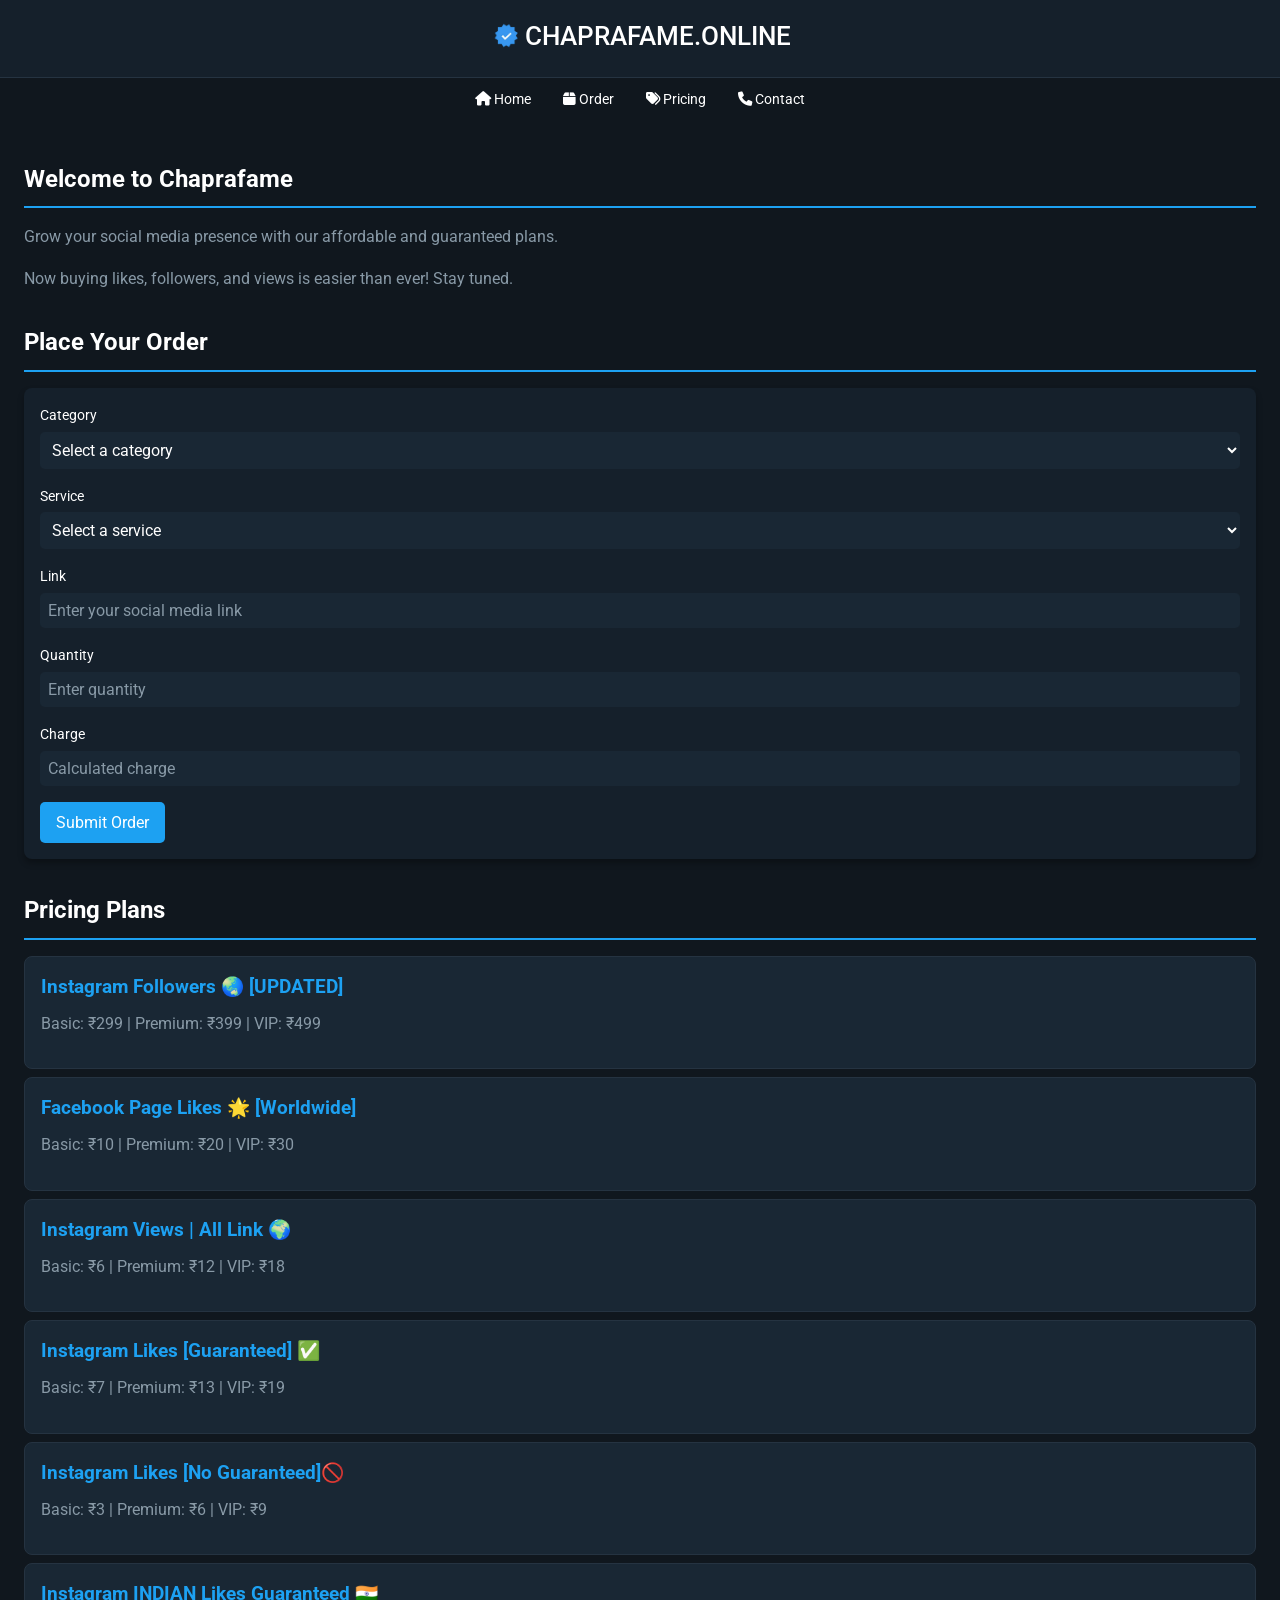
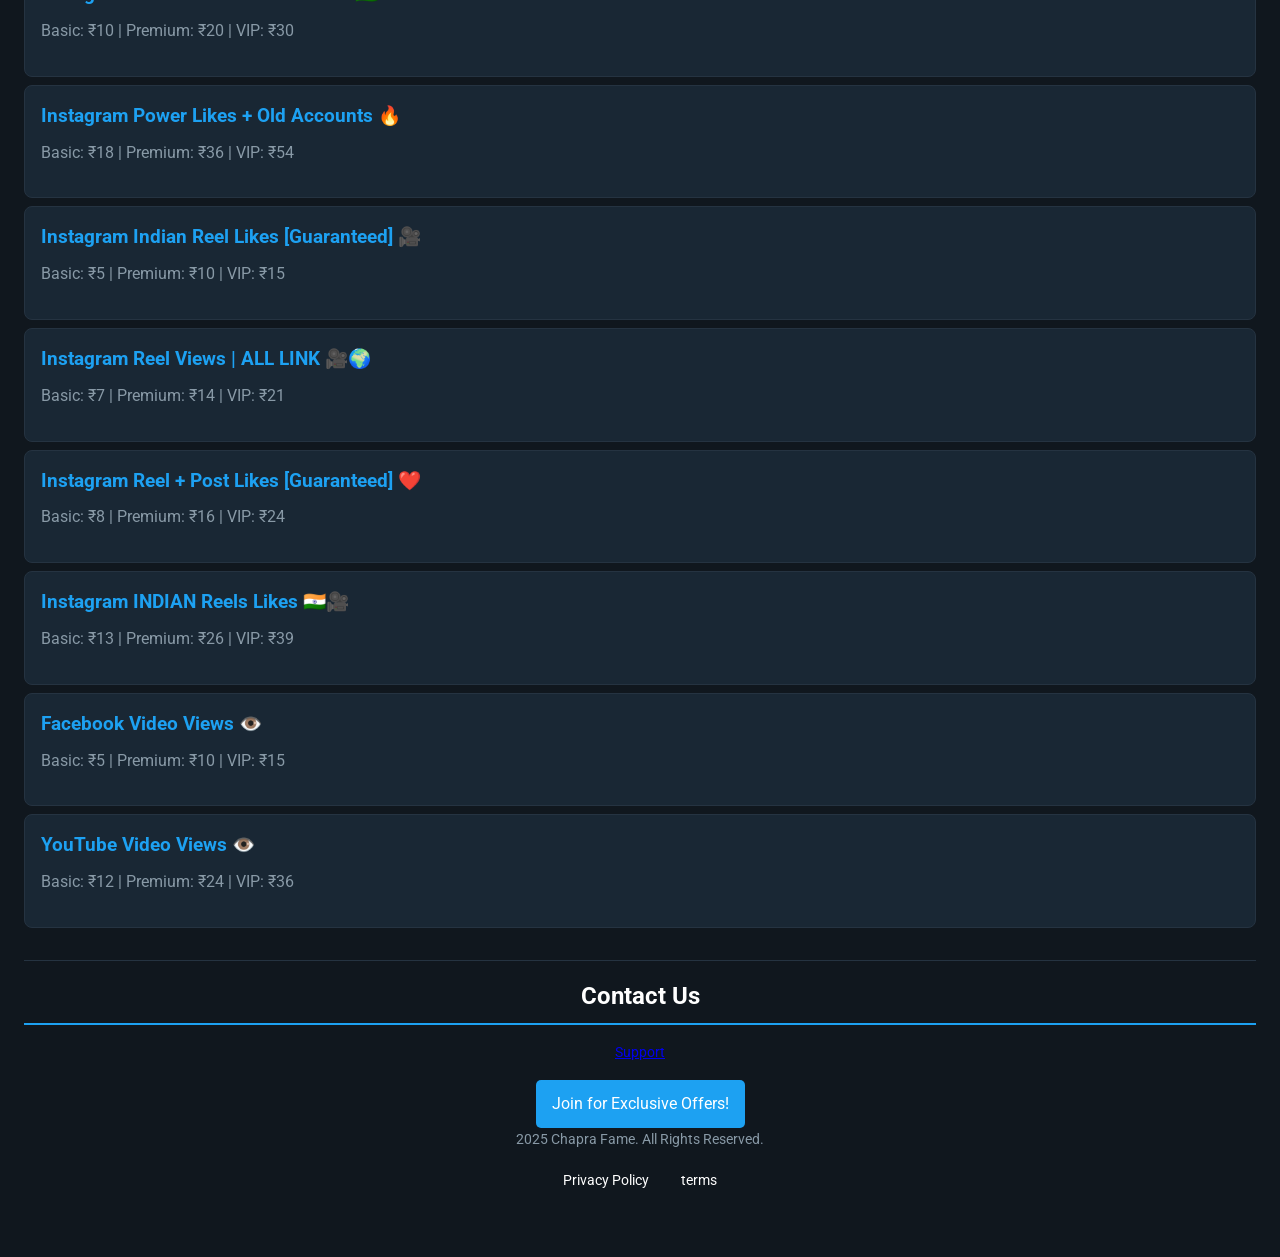
<file: index.html>
<!DOCTYPE html>
<html lang="en">
<head>
  <meta charset="UTF-8">
  <meta name="viewport" content="width=device-width, initial-scale=1.0">
  <meta name="description" content="Chaprafame - The ultimate social media marketing platform to grow your presence on Instagram, Facebook, and YouTube with affordable pricing and guaranteed results.">
  <meta name="keywords" content="Chaprafame, social media marketing, Instagram Followers, Facebook Likes, YouTube Views, affordable SMM, social media growth, Chaprafame.online">
  <meta name="author" content="Chaprafame Team">
  <meta property="og:title" content="Chaprafame - Social Media Marketing Platform">
  <meta property="og:description" content="Boost your social media presence with Chaprafame's reliable and affordable services. Choose from a variety of plans for Instagram, Facebook, and YouTube!">
  <meta property="og:url" content="https://chaprafame.online">
  <meta property="og:image" content="https://chaprafame.online/assets/preview.png">
  <meta property="og:type" content="website">
  <meta property="og:locale" content="en_US">
  <meta property="og:site_name" content="Chaprafame">
  <meta name="twitter:card" content="summary_large_image">
  <meta name="twitter:title" content="Chaprafame - Social Media Marketing Platform">
  <meta name="twitter:description" content="Explore Chaprafame's guaranteed plans to grow your Instagram, Facebook, and YouTube presence at affordable rates.">
  <meta name="twitter:image" content="https://chaprafame.online/assets/preview.png">
  <title>Chaprafame - Social Media Marketing Platform</title>
  <link href="https://fonts.googleapis.com/css2?family=Roboto:wght@400;500&display=swap" rel="stylesheet">
  <link rel="stylesheet" href="styles.css">
  <script>
    const categoryServices = {
      "Instagram Followers 🌏 [UPDATED]": { "Basic Plan": 299, "Premium Plan": 399, "VIP Plan": 499 },
      "Facebook Page Likes 🌟 [Worldwide]": { "Basic Plan": 10, "Premium Plan": 20, "VIP Plan": 30 },
      "Instagram Views | All Link 🌍": { "Basic Plan": 6, "Premium Plan": 12, "VIP Plan": 18 },
      "Instagram Likes [Guaranteed] ✅": { "Basic Plan": 7, "Premium Plan": 13, "VIP Plan": 19 },
      "Instagram Likes [No Guaranteed] 🚫": { "Basic Plan": 3, "Premium Plan": 6, "VIP Plan": 9 },
      "Instagram INDIAN Likes Guaranteed 🇮🇳": { "Basic Plan": 10, "Premium Plan": 20, "VIP Plan": 30 },
      "Instagram Power Likes + Old Accounts 🔥": { "Basic Plan": 18, "Premium Plan": 36, "VIP Plan": 54 },
      "Instagram Indian Reel Likes [Guaranteed] 🎥": { "Basic Plan": 5, "Premium Plan": 10, "VIP Plan": 15 },
      "Instagram Reel Views | ALL LINK 🎥🌍": { "Basic Plan": 7, "Premium Plan": 14, "VIP Plan": 21 },
      "Instagram Reel + Post Likes [Guaranteed] ❤️": { "Basic Plan": 8, "Premium Plan": 16, "VIP Plan": 24 },
      "Instagram INDIAN Reels Likes 🇮🇳🎥": { "Basic Plan": 13, "Premium Plan": 26, "VIP Plan": 39 },
      "Facebook Video Views 👁️": { "Basic Plan": 5, "Premium Plan": 10, "VIP Plan": 15 },
      "YouTube Video Views 👁️": { "Basic Plan": 12, "Premium Plan": 24, "VIP Plan": 36 }
    };

    function updateServices() {
      const category = document.getElementById("category").value;
      const serviceDropdown = document.getElementById("service");
      serviceDropdown.innerHTML = `<option value="">Select a service</option>`;
      if (categoryServices[category]) {
        Object.entries(categoryServices[category]).forEach(([serviceName, price]) => {
          const option = document.createElement("option");
          option.value = price;
          option.textContent = `${serviceName} - ₹${price} per 1000`;
          serviceDropdown.appendChild(option);
        });
      }
      calculateTotal();
    }

    function calculateTotal() {
      const servicePrice = parseFloat(document.getElementById("service").value) || 0;
      const quantity = parseInt(document.getElementById("quantity").value) || 0;
      const chargeField = document.getElementById("charge");
      if (servicePrice >= 0 && quantity > 0) {
        const total = (servicePrice / 1000) * quantity;
        chargeField.value = `₹${total.toFixed(2)} 💵`;
      } else {
        chargeField.value = "Calculated charge";
      }
    }

    async function submitForm(event) {
  event.preventDefault();

  // Collect form data
  const category = document.getElementById("category").value;
  const service = document.getElementById("service").options[document.getElementById("service").selectedIndex].text;
  const link = document.getElementById("link").value;
  const quantity = document.getElementById("quantity").value;
  const charge = document.getElementById("charge").value;

  // Validation
  if (!category || !service || !link || !quantity) {
    alert("Please fill out all fields!");
    return;
  }

  // WhatsApp Message
  const message = `*New Order Details:*\n\n*Category:* ${category}\n*Service:* ${service}\n*Link:* ${link}\n*Quantity:* ${quantity}\n*Total Price:* ${charge}\n\nPlease proceed with the order.`;
  const whatsappNumber = "+917547818081";
  window.open(`https://wa.me/${whatsappNumber}?text=${encodeURIComponent(message)}`, "_blank");

}
  </script>
  <link rel="stylesheet" href="https://cdnjs.cloudflare.com/ajax/libs/font-awesome/6.0.0-beta3/css/all.min.css">
</head>
<body>
  <header>
    <h1 class="verified-text">CHAPRAFAME.ONLINE</h1>
  </header>

  <nav>
    <ul>
      <li><a href="#home"><i class="fas fa-home"></i> Home</a></li>
      <li><a href="#order"><i class="fas fa-box"></i> Order</a></li>
      <li><a href="#pricing"><i class="fas fa-tags"></i> Pricing</a></li>
      <li><a href="#contact"><i class="fas fa-phone"></i> Contact</a></li>
    </ul>
  </nav>

  <div class="container">
    <section id="home">
      <h2>Welcome to Chaprafame</h2>
      <p>Grow your social media presence with our affordable and guaranteed plans.</p>
      <p>Now buying likes, followers, and views is easier than ever! Stay tuned.</p>

<!--<h2>IFF Practical link below</h2>
<a href="practical_topic.html" target="_blank" style="text-decoration: none; color: blue;">Click here</a>-->
      
    </section>

    <section id="order">
      <h2>Place Your Order</h2>
      <form onsubmit="submitForm(event)">
        <div>
          <label for="category">Category</label>
          <select id="category" onchange="updateServices()">
            <option value="">Select a category</option>
            <option>Instagram Followers 🌏 [UPDATED]</option>
            <option>Facebook Page Likes 🌟 [Worldwide]</option>
            <option>Instagram Views | All Link 🌍</option>
            <option>Instagram Likes [Guaranteed] ✅</option>
            <option>Instagram Likes [No Guaranteed] 🚫</option>
            <option>Instagram INDIAN Likes Guaranteed 🇮🇳</option>
            <option>Instagram Power Likes + Old Accounts 🔥</option>
            <option>Instagram Indian Reel Likes [Guaranteed] 🎥</option>
            <option>Instagram Reel Views | ALL LINK 🎥🌍</option>
            <option>Instagram Reel + Post Likes [Guaranteed] ❤️</option>
            <option>Instagram INDIAN Reels Likes 🇮🇳🎥</option>
            <option>Facebook Video Views 👁️</option>
            <option>YouTube Video Views 👁️</option>
          </select>
        </div>

        <div>
          <label for="service">Service</label>
          <select id="service" onchange="calculateTotal()">
            <option value="">Select a service</option>
          </select>
        </div>

        <div>
          <label for="link">Link</label>
          <input type="text" id="link" placeholder="Enter your social media link">
        </div>

        <div>
          <label for="quantity">Quantity</label>
          <input type="number" id="quantity" placeholder="Enter quantity" oninput="calculateTotal()">
        </div>

        <div>
          <label for="charge">Charge</label>
          <input type="text" id="charge" placeholder="Calculated charge" disabled>
        </div>

        <button type="submit">Submit Order</button>
      </form>
    </section>
    
        <section id="pricing">
  <h2>Pricing Plans</h2>
  
  <div class="pricing-plan">
    <h3>Instagram Followers 🌏 [UPDATED]</h3>
    <p>Basic: ₹299 | Premium: ₹399 | VIP: ₹499</p>
  </div>
  
  <div class="pricing-plan">
    <h3>Facebook Page Likes 🌟 [Worldwide]</h3>
    <p>Basic: ₹10 | Premium: ₹20 | VIP: ₹30</p>
  </div>
  
  <div class="pricing-plan">
    <h3>Instagram Views | All Link 🌍</h3>
    <p>Basic: ₹6 | Premium: ₹12 | VIP: ₹18</p>
  </div>
  
  <div class="pricing-plan">
    <h3>Instagram Likes [Guaranteed] ✅</h3>
    <p>Basic: ₹7 | Premium: ₹13 | VIP: ₹19</p>
  </div>
  
  <div class="pricing-plan">
    <h3>Instagram Likes [No Guaranteed]🚫</h3>
    <p>Basic: ₹3 | Premium: ₹6 | VIP: ₹9</p>
  </div>
  
  <div class="pricing-plan">
    <h3>Instagram INDIAN Likes Guaranteed 🇮🇳</h3>
    <p>Basic: ₹10 | Premium: ₹20 | VIP: ₹30</p>
  </div>
  
  <div class="pricing-plan">
    <h3>Instagram Power Likes + Old Accounts 🔥</h3>
    <p>Basic: ₹18 | Premium: ₹36 | VIP: ₹54</p>
  </div>
  
  <div class="pricing-plan">
    <h3>Instagram Indian Reel Likes [Guaranteed] 🎥</h3>
    <p>Basic: ₹5 | Premium: ₹10 | VIP: ₹15</p>
  </div>
  
  <div class="pricing-plan">
    <h3>Instagram Reel Views | ALL LINK 🎥🌍</h3>
    <p>Basic: ₹7 | Premium: ₹14 | VIP: ₹21</p>
  </div>
  
  <div class="pricing-plan">
    <h3>Instagram Reel + Post Likes [Guaranteed] ❤️</h3>
    <p>Basic: ₹8 | Premium: ₹16 | VIP: ₹24</p>
  </div>
  
  <div class="pricing-plan">
    <h3>Instagram INDIAN Reels Likes 🇮🇳🎥</h3>
    <p>Basic: ₹13 | Premium: ₹26 | VIP: ₹39</p>
  </div>
  
  <div class="pricing-plan">
    <h3>Facebook Video Views 👁️</h3>
    <p>Basic: ₹5 | Premium: ₹10 | VIP: ₹15</p>
  </div>
  
  <div class="pricing-plan">
    <h3>YouTube Video Views 👁️</h3>
    <p>Basic: ₹12 | Premium: ₹24 | VIP: ₹36</p>
  </div>
</section>
  
        <section id="contact">
      <h2>Contact Us</h2>
      <p><a href="mailto:chaprafame@gmail.com">Support</a></p>
      <a href="https://whatsapp.com/channel/0029VazrXj7BFLgOoeXxCH0s" class="button" target="_blank">Join for Exclusive Offers!</a>
      <p>2025 Chapra Fame. All Rights Reserved.</p>
      <nav>
        <ul>
          <li><a href="privacy.html">Privacy Policy</a></li>
          <li><a href="Terms.html">terms</a></li>
        </ul>
      </nav>
    </section>
  </div>
</body>
</html>
</file>
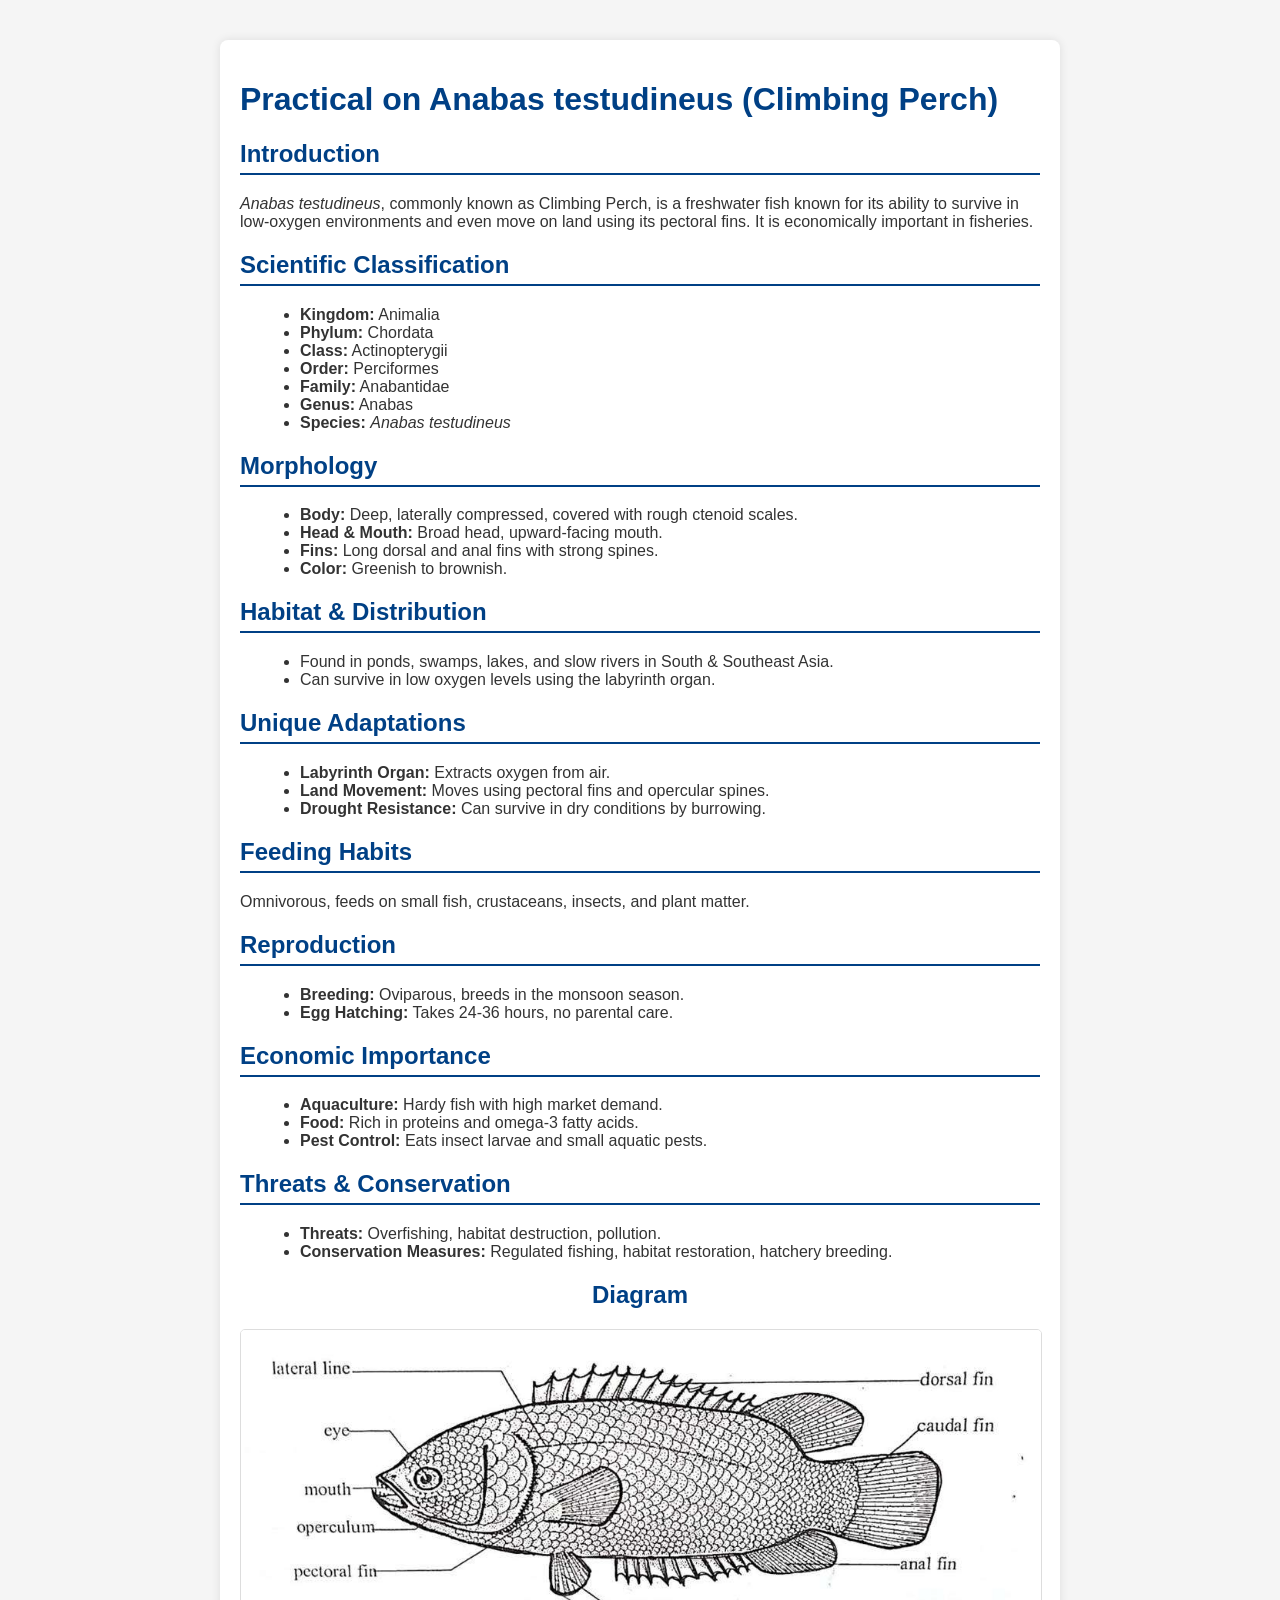
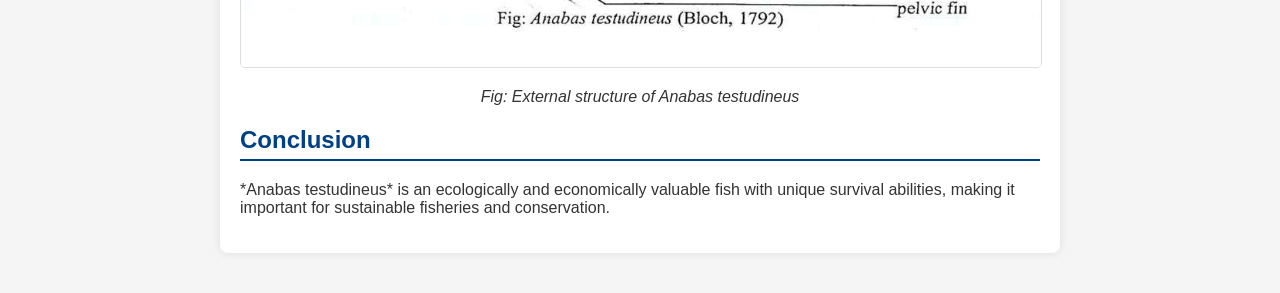
<file: Anabas_testudineus.html>
<!DOCTYPE html>
<html lang="en">
<head>
    <meta charset="UTF-8">
    <meta name="viewport" content="width=device-width, initial-scale=1.0">
    <title>Practical Report on Anabas testudineus</title>
    <style>
        body {
            font-family: Arial, sans-serif;
            margin: 20px;
            padding: 20px;
            background-color: #f5f5f5;
            color: #333;
        }
        .container {
            max-width: 800px;
            margin: auto;
            padding: 20px;
            background: white;
            border-radius: 8px;
            box-shadow: 0px 0px 10px rgba(0, 0, 0, 0.1);
        }
        h1, h2 {
            color: #004085;
        }
        .diagram {
            text-align: center;
            margin: 20px 0;
        }
        img {
            max-width: 100%;
            border: 1px solid #ddd;
            border-radius: 5px;
        }
        .section {
            margin-bottom: 15px;
        }
        .section h2 {
            border-bottom: 2px solid #004085;
            padding-bottom: 5px;
        }
        ul {
            margin-left: 20px;
        }
    </style>
</head>
<body>

    <div class="container">
        <h1>Practical on Anabas testudineus (Climbing Perch)</h1>

        <div class="section">
            <h2>Introduction</h2>
            <p><i>Anabas testudineus</i>, commonly known as Climbing Perch, is a freshwater fish known for its ability to survive in low-oxygen environments and even move on land using its pectoral fins. It is economically important in fisheries.</p>
        </div>

        <div class="section">
            <h2>Scientific Classification</h2>
            <ul>
                <li><b>Kingdom:</b> Animalia</li>
                <li><b>Phylum:</b> Chordata</li>
                <li><b>Class:</b> Actinopterygii</li>
                <li><b>Order:</b> Perciformes</li>
                <li><b>Family:</b> Anabantidae</li>
                <li><b>Genus:</b> Anabas</li>
                <li><b>Species:</b> <i>Anabas testudineus</i></li>
            </ul>
        </div>

        <div class="section">
            <h2>Morphology</h2>
            <ul>
                <li><b>Body:</b> Deep, laterally compressed, covered with rough ctenoid scales.</li>
                <li><b>Head & Mouth:</b> Broad head, upward-facing mouth.</li>
                <li><b>Fins:</b> Long dorsal and anal fins with strong spines.</li>
                <li><b>Color:</b> Greenish to brownish.</li>
            </ul>
        </div>

        <div class="section">
            <h2>Habitat & Distribution</h2>
            <ul>
                <li>Found in ponds, swamps, lakes, and slow rivers in South & Southeast Asia.</li>
                <li>Can survive in low oxygen levels using the labyrinth organ.</li>
            </ul>
        </div>

        <div class="section">
            <h2>Unique Adaptations</h2>
            <ul>
                <li><b>Labyrinth Organ:</b> Extracts oxygen from air.</li>
                <li><b>Land Movement:</b> Moves using pectoral fins and opercular spines.</li>
                <li><b>Drought Resistance:</b> Can survive in dry conditions by burrowing.</li>
            </ul>
        </div>

        <div class="section">
            <h2>Feeding Habits</h2>
            <p>Omnivorous, feeds on small fish, crustaceans, insects, and plant matter.</p>
        </div>

        <div class="section">
            <h2>Reproduction</h2>
            <ul>
                <li><b>Breeding:</b> Oviparous, breeds in the monsoon season.</li>
                <li><b>Egg Hatching:</b> Takes 24-36 hours, no parental care.</li>
            </ul>
        </div>

        <div class="section">
            <h2>Economic Importance</h2>
            <ul>
                <li><b>Aquaculture:</b> Hardy fish with high market demand.</li>
                <li><b>Food:</b> Rich in proteins and omega-3 fatty acids.</li>
                <li><b>Pest Control:</b> Eats insect larvae and small aquatic pests.</li>
            </ul>
        </div>

        <div class="section">
            <h2>Threats & Conservation</h2>
            <ul>
                <li><b>Threats:</b> Overfishing, habitat destruction, pollution.</li>
                <li><b>Conservation Measures:</b> Regulated fishing, habitat restoration, hatchery breeding.</li>
            </ul>
        </div>

        <div class="diagram">
            <h2>Diagram</h2>
            <img src="Anabastestudineus.jpg" alt="Diagram of Anabas testudineus">
            <p><i>Fig: External structure of Anabas testudineus</i></p>
        </div>

        <div class="section">
            <h2>Conclusion</h2>
            <p>*Anabas testudineus* is an ecologically and economically valuable fish with unique survival abilities, making it important for sustainable fisheries and conservation.</p>
        </div>
    </div>

</body>
</html>
</file>
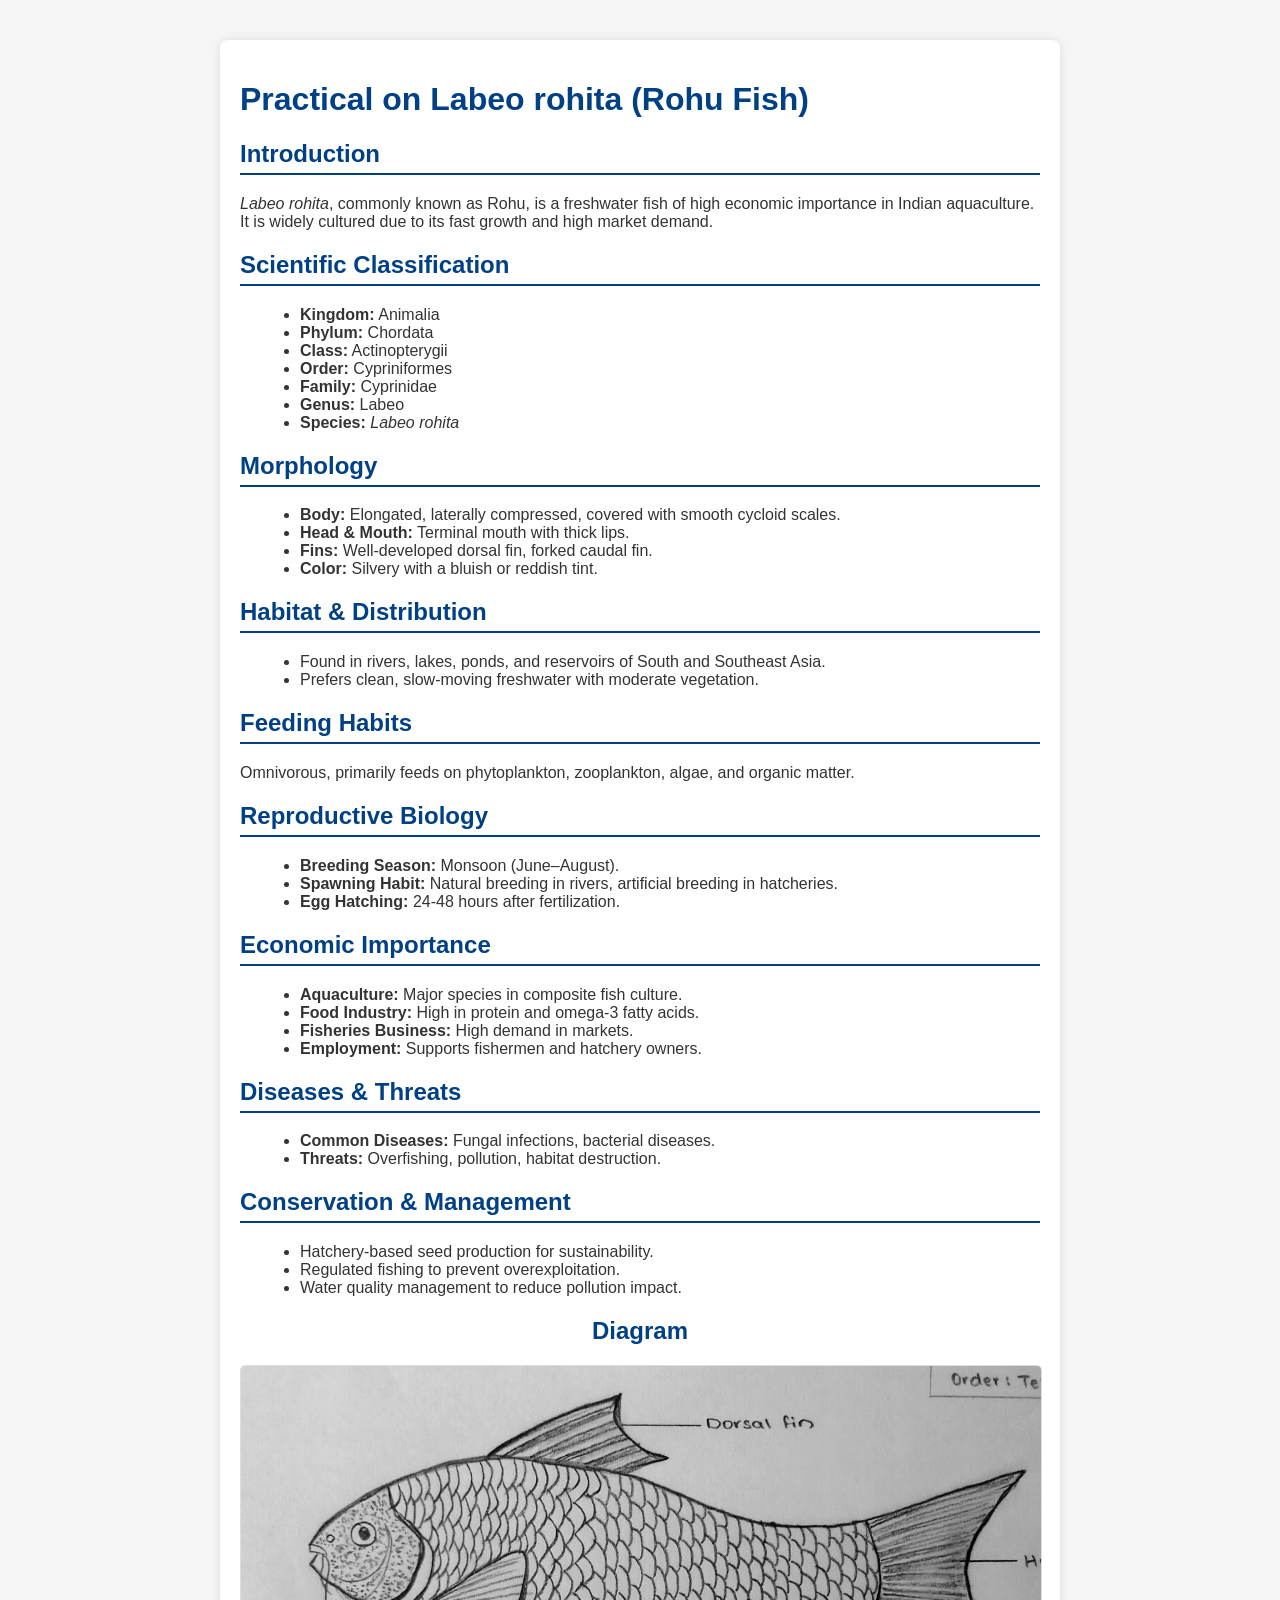
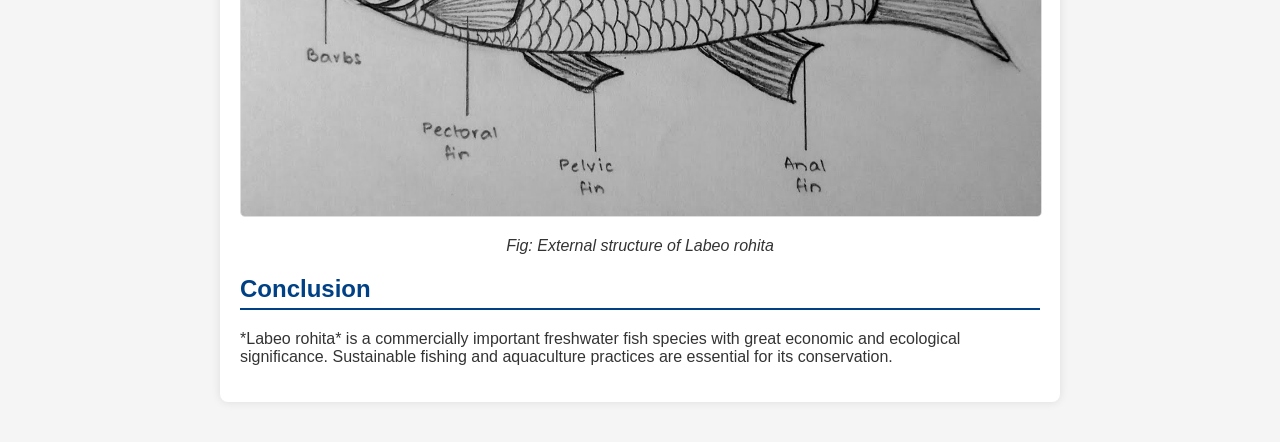
<file: labeo_rohita.html>
<!DOCTYPE html>
<html lang="en">
<head>
    <meta charset="UTF-8">
    <meta name="viewport" content="width=device-width, initial-scale=1.0">
    <title>Practical Report on Labeo rohita</title>
    <style>
        body {
            font-family: Arial, sans-serif;
            margin: 20px;
            padding: 20px;
            background-color: #f5f5f5;
            color: #333;
        }
        .container {
            max-width: 800px;
            margin: auto;
            padding: 20px;
            background: white;
            border-radius: 8px;
            box-shadow: 0px 0px 10px rgba(0, 0, 0, 0.1);
        }
        h1, h2 {
            color: #004085;
        }
        .diagram {
            text-align: center;
            margin: 20px 0;
        }
        img {
            max-width: 100%;
            border: 1px solid #ddd;
            border-radius: 5px;
        }
        .section {
            margin-bottom: 15px;
        }
        .section h2 {
            border-bottom: 2px solid #004085;
            padding-bottom: 5px;
        }
        ul {
            margin-left: 20px;
        }
    </style>
</head>
<body>

    <div class="container">
        <h1>Practical on Labeo rohita (Rohu Fish)</h1>

        <div class="section">
            <h2>Introduction</h2>
            <p><i>Labeo rohita</i>, commonly known as Rohu, is a freshwater fish of high economic importance in Indian aquaculture. It is widely cultured due to its fast growth and high market demand.</p>
        </div>

        <div class="section">
            <h2>Scientific Classification</h2>
            <ul>
                <li><b>Kingdom:</b> Animalia</li>
                <li><b>Phylum:</b> Chordata</li>
                <li><b>Class:</b> Actinopterygii</li>
                <li><b>Order:</b> Cypriniformes</li>
                <li><b>Family:</b> Cyprinidae</li>
                <li><b>Genus:</b> Labeo</li>
                <li><b>Species:</b> <i>Labeo rohita</i></li>
            </ul>
        </div>

        <div class="section">
            <h2>Morphology</h2>
            <ul>
                <li><b>Body:</b> Elongated, laterally compressed, covered with smooth cycloid scales.</li>
                <li><b>Head & Mouth:</b> Terminal mouth with thick lips.</li>
                <li><b>Fins:</b> Well-developed dorsal fin, forked caudal fin.</li>
                <li><b>Color:</b> Silvery with a bluish or reddish tint.</li>
            </ul>
        </div>

        <div class="section">
            <h2>Habitat & Distribution</h2>
            <ul>
                <li>Found in rivers, lakes, ponds, and reservoirs of South and Southeast Asia.</li>
                <li>Prefers clean, slow-moving freshwater with moderate vegetation.</li>
            </ul>
        </div>

        <div class="section">
            <h2>Feeding Habits</h2>
            <p>Omnivorous, primarily feeds on phytoplankton, zooplankton, algae, and organic matter.</p>
        </div>

        <div class="section">
            <h2>Reproductive Biology</h2>
            <ul>
                <li><b>Breeding Season:</b> Monsoon (June–August).</li>
                <li><b>Spawning Habit:</b> Natural breeding in rivers, artificial breeding in hatcheries.</li>
                <li><b>Egg Hatching:</b> 24-48 hours after fertilization.</li>
            </ul>
        </div>

        <div class="section">
            <h2>Economic Importance</h2>
            <ul>
                <li><b>Aquaculture:</b> Major species in composite fish culture.</li>
                <li><b>Food Industry:</b> High in protein and omega-3 fatty acids.</li>
                <li><b>Fisheries Business:</b> High demand in markets.</li>
                <li><b>Employment:</b> Supports fishermen and hatchery owners.</li>
            </ul>
        </div>

        <div class="section">
            <h2>Diseases & Threats</h2>
            <ul>
                <li><b>Common Diseases:</b> Fungal infections, bacterial diseases.</li>
                <li><b>Threats:</b> Overfishing, pollution, habitat destruction.</li>
            </ul>
        </div>

        <div class="section">
            <h2>Conservation & Management</h2>
            <ul>
                <li>Hatchery-based seed production for sustainability.</li>
                <li>Regulated fishing to prevent overexploitation.</li>
                <li>Water quality management to reduce pollution impact.</li>
            </ul>
        </div>

        <div class="diagram">
            <h2>Diagram</h2>
            <img src="labeo_rohita.jpg" alt="Diagram of Labeo rohita">
            <p><i>Fig: External structure of Labeo rohita</i></p>
        </div>

        <div class="section">
            <h2>Conclusion</h2>
            <p>*Labeo rohita* is a commercially important freshwater fish species with great economic and ecological significance. Sustainable fishing and aquaculture practices are essential for its conservation.</p>
        </div>
    </div>

</body>
</html>
</file>
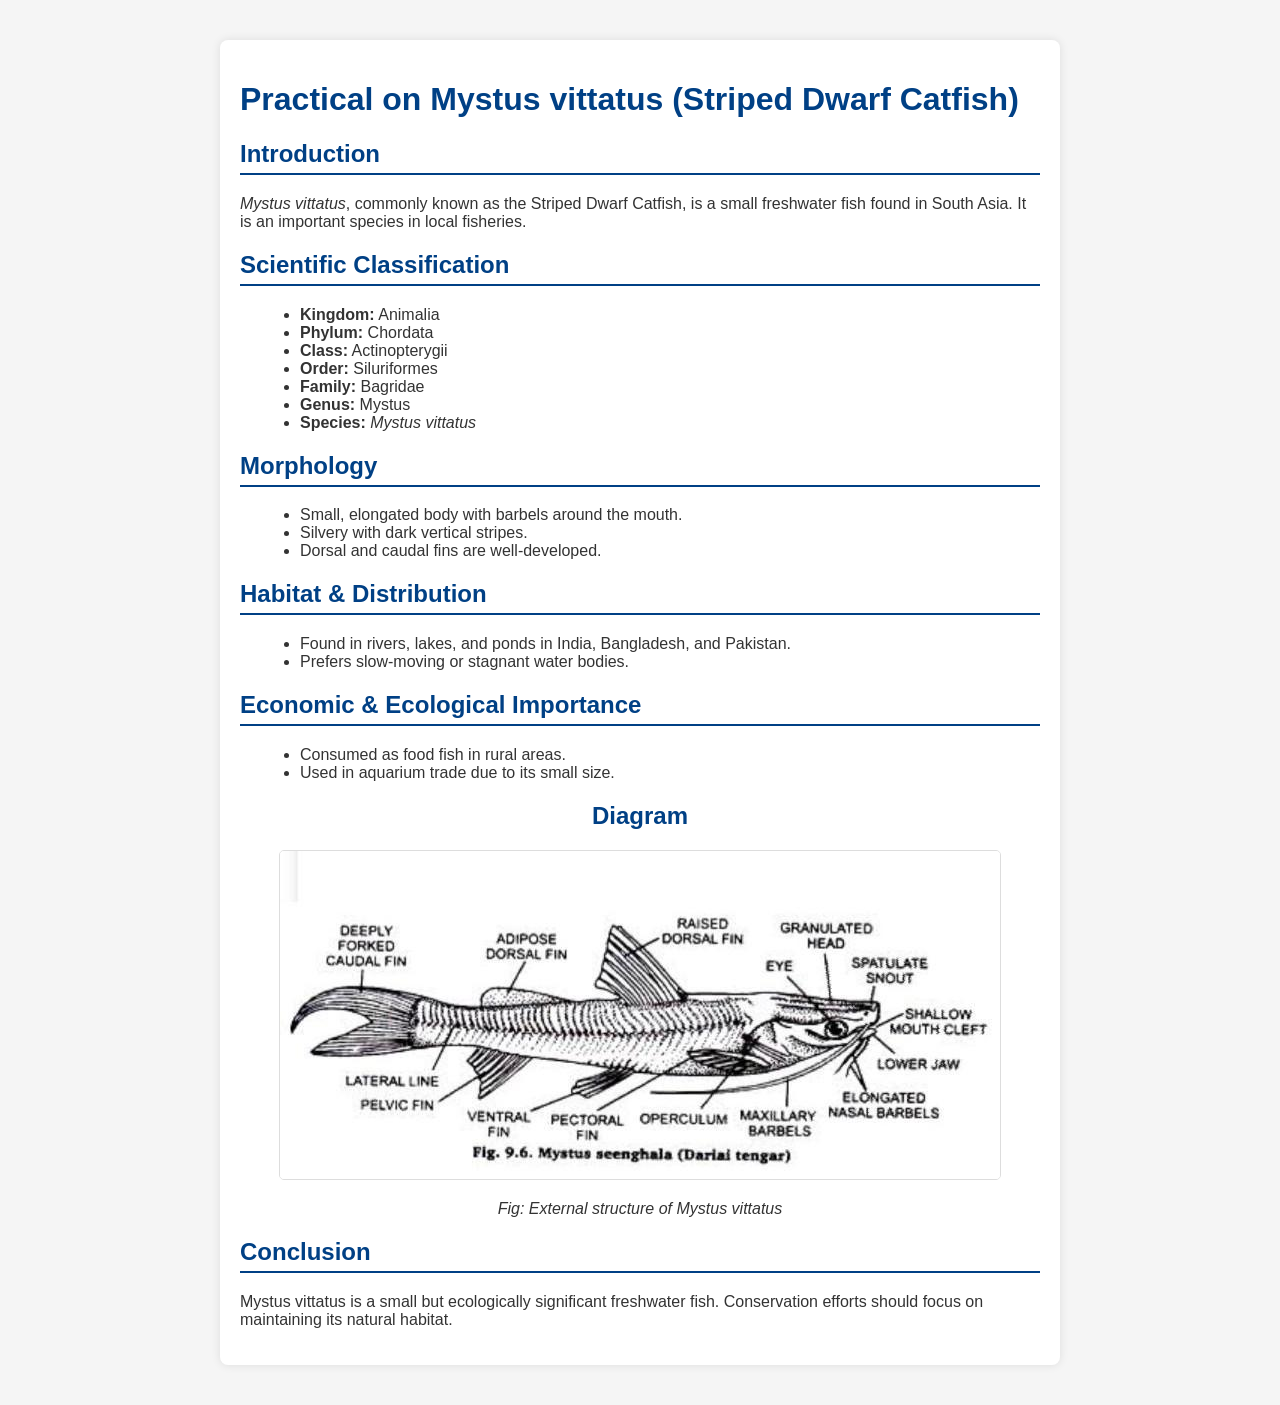
<file: Mystus_vittatus.html>
<!DOCTYPE html>
<html lang="en">
<head>
    <meta charset="UTF-8">
    <meta name="viewport" content="width=device-width, initial-scale=1.0">
    <title>Practical Report on Mystus vittatus</title>
    <style>
        body {
            font-family: Arial, sans-serif;
            margin: 20px;
            padding: 20px;
            background-color: #f5f5f5;
            color: #333;
        }
        .container {
            max-width: 800px;
            margin: auto;
            padding: 20px;
            background: white;
            border-radius: 8px;
            box-shadow: 0px 0px 10px rgba(0, 0, 0, 0.1);
        }
        h1, h2 {
            color: #004085;
        }
        .diagram {
            text-align: center;
            margin: 20px 0;
        }
        img {
            max-width: 100%;
            border: 1px solid #ddd;
            border-radius: 5px;
        }
        .section {
            margin-bottom: 15px;
        }
        .section h2 {
            border-bottom: 2px solid #004085;
            padding-bottom: 5px;
        }
        ul {
            margin-left: 20px;
        }
    </style>
</head>
<body>

    <div class="container">
        <h1>Practical on Mystus vittatus (Striped Dwarf Catfish)</h1>

        <div class="section">
            <h2>Introduction</h2>
            <p><i>Mystus vittatus</i>, commonly known as the Striped Dwarf Catfish, is a small freshwater fish found in South Asia. It is an important species in local fisheries.</p>
        </div>

        <div class="section">
            <h2>Scientific Classification</h2>
            <ul>
                <li><b>Kingdom:</b> Animalia</li>
                <li><b>Phylum:</b> Chordata</li>
                <li><b>Class:</b> Actinopterygii</li>
                <li><b>Order:</b> Siluriformes</li>
                <li><b>Family:</b> Bagridae</li>
                <li><b>Genus:</b> Mystus</li>
                <li><b>Species:</b> <i>Mystus vittatus</i></li>
            </ul>
        </div>

        <div class="section">
            <h2>Morphology</h2>
            <ul>
                <li>Small, elongated body with barbels around the mouth.</li>
                <li>Silvery with dark vertical stripes.</li>
                <li>Dorsal and caudal fins are well-developed.</li>
            </ul>
        </div>

        <div class="section">
            <h2>Habitat & Distribution</h2>
            <ul>
                <li>Found in rivers, lakes, and ponds in India, Bangladesh, and Pakistan.</li>
                <li>Prefers slow-moving or stagnant water bodies.</li>
            </ul>
        </div>

        <div class="section">
            <h2>Economic & Ecological Importance</h2>
            <ul>
                <li>Consumed as food fish in rural areas.</li>
                <li>Used in aquarium trade due to its small size.</li>
            </ul>
        </div>

        <div class="diagram">
            <h2>Diagram</h2>
            <img src="Mystus_vittatus.jpg" alt="Diagram of Mystus vittatus">
            <p><i>Fig: External structure of Mystus vittatus</i></p>
        </div>

        <div class="section">
            <h2>Conclusion</h2>
            <p>Mystus vittatus is a small but ecologically significant freshwater fish. Conservation efforts should focus on maintaining its natural habitat.</p>
        </div>
    </div>

</body>
</html>
</file>
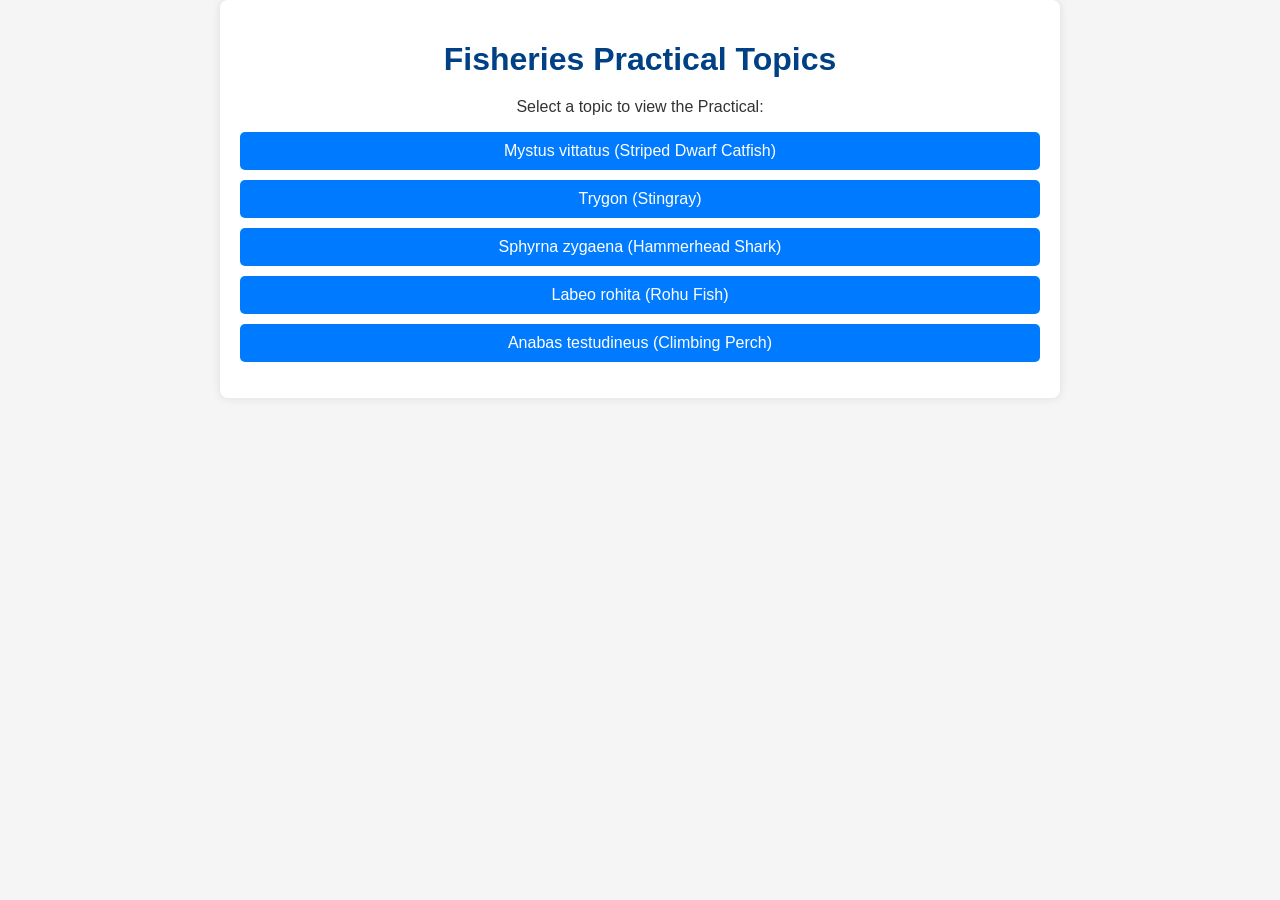
<file: practical_topic.html>
<!DOCTYPE html>
<html lang="en">
<head>
    <meta charset="UTF-8">
    <meta name="viewport" content="width=device-width, initial-scale=1.0">
    <title>Practical Topics</title>
    <style>
        body {
            font-family: Arial, sans-serif;
            margin: 0;
            padding: 0;
            background-color: #f5f5f5;
            color: #333;
        }
        .container {
            max-width: 800px;
            margin: auto;
            padding: 20px;
            background: white;
            border-radius: 8px;
            box-shadow: 0px 0px 10px rgba(0, 0, 0, 0.1);
            text-align: center;
        }
        h1 {
            color: #004085;
            margin-bottom: 20px;
        }
        ul {
            list-style-type: none;
            padding: 0;
        }
        li {
            margin: 10px 0;
        }
        a {
            display: block;
            background-color: #007bff;
            color: white;
            text-decoration: none;
            padding: 10px;
            border-radius: 5px;
            transition: 0.3s;
        }
        a:hover {
            background-color: #0056b3;
        }
    </style>
</head>
<body>

    <div class="container">
        <h1>Fisheries Practical Topics</h1>
        <p>Select a topic to view the Practical:</p>
        <ul>
            <li><a href="Mystus_vittatus.html" target="_blank">Mystus vittatus (Striped Dwarf Catfish)</a></li>
            <li><a href="Trygon.html" target="_blank">Trygon (Stingray)</a></li>
            <li><a href="Sphyrna_zygaena.html" target="_blank">Sphyrna zygaena (Hammerhead Shark)</a></li>
            <li><a href="labeo_rohita.html" target="_blank">Labeo rohita (Rohu Fish)</a></li>
            <li><a href="Anabas_testudineus.html" target="_blank">Anabas testudineus (Climbing Perch)</a></li>
        </ul>
    </div>

</body>
</html>
</file>
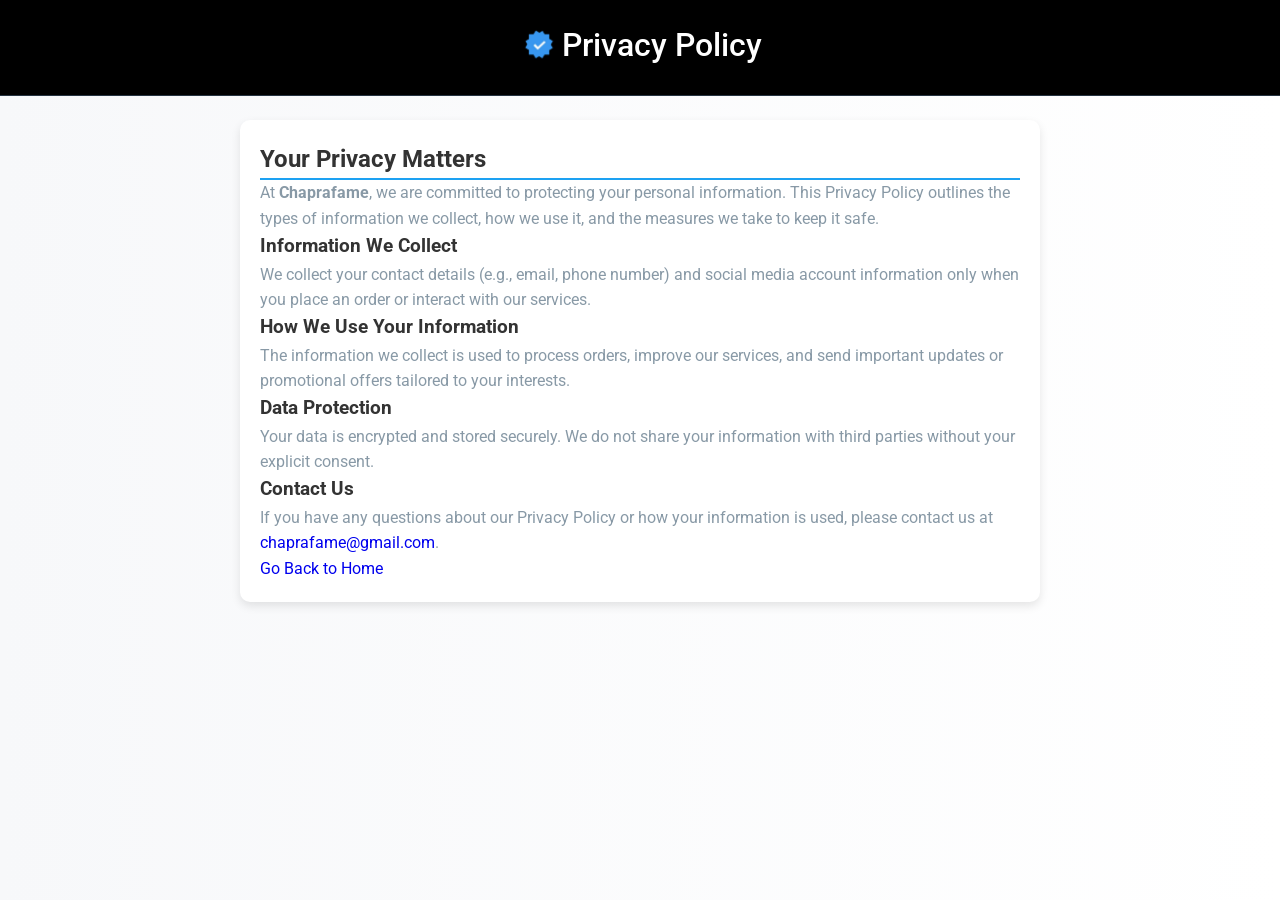
<file: privacy.html>
<!DOCTYPE html>
<html lang="en">
<head>
  <meta charset="UTF-8">
  <meta name="viewport" content="width=device-width, initial-scale=1.0">
  <title>Privacy Policy - Chaprafame</title>
  <link href="https://fonts.googleapis.com/css2?family=Roboto:wght@400;500&display=swap" rel="stylesheet">
  <link rel="stylesheet" href="styles.css">
  <style>
    /* General Reset */
    body, h1, h2, h3, p, a {
      margin: 0;
      padding: 0;
      box-sizing: border-box;
    }

    /* Body Styling */
    body {
      font-family: 'Roboto', sans-serif;
      margin: 0;
      padding: 0;
      background: linear-gradient(to right, #f7f8fa, #ffffff);
      color: #333;
    }

    header {
  position: fixed; /* Locks the header at the top */
  top: 0; /* Aligns the header with the top of the viewport */
  left: 0; /* Aligns the header with the left edge */
  width: 100%; /* Ensures the header spans the full width of the page */
  background: black; /* Sets the background color */
  color: white; /* Text color */
  text-align: center; /* Centers the text */
  padding: 20px 0; /* Adds vertical padding */
  z-index: 1000; /* Keeps the header above other elements */
}

/* Body adjustment to prevent overlap */
body {
  margin: 0;
  padding-top: 80px; /* Adjust padding to match header height */
  font-family: Arial, sans-serif;
}

    header h1 {
      font-size: 2rem;
    }

    /* Content Styling */
    .content {
      max-width: 800px;
      margin: 40px auto;
      padding: 20px;
      background: white;
      border-radius: 10px;
      box-shadow: 0 4px 10px rgba(0, 0, 0, 0.1);
      opacity: 0;
      transform: translateY(20px);
      animation: fadeIn 1s ease-in-out forwards;
    }

    /* Animation */
    @keyframes fadeIn {
      to {
        opacity: 1;
        transform: translateY(0);
      }
    }

    /* Links Styling */
    a {
      color: re;
      text-decoration: none;
    }

    a:hover {
      text-decoration: underline;
    }
  </style>
</head>
<body>
  <header>
    <h1>Privacy Policy</h1>
  </header>
  <div class="content">
    <h2>Your Privacy Matters</h2>
    <p>At <b>Chaprafame</b>, we are committed to protecting your personal information. This Privacy Policy outlines the types of information we collect, how we use it, and the measures we take to keep it safe.</p>
    
    <h3>Information We Collect</h3>
    <p>We collect your contact details (e.g., email, phone number) and social media account information only when you place an order or interact with our services.</p>

    <h3>How We Use Your Information</h3>
    <p>The information we collect is used to process orders, improve our services, and send important updates or promotional offers tailored to your interests.</p>

    <h3>Data Protection</h3>
    <p>Your data is encrypted and stored securely. We do not share your information with third parties without your explicit consent.</p>

    <h3>Contact Us</h3>
    <p>If you have any questions about our Privacy Policy or how your information is used, please contact us at <a href="mailto:chaprafame@gmail.com">chaprafame@gmail.com</a>.</p>
    
    <a href="index.html">Go Back to Home</a>
  </div>
</body>
</html>
</file>
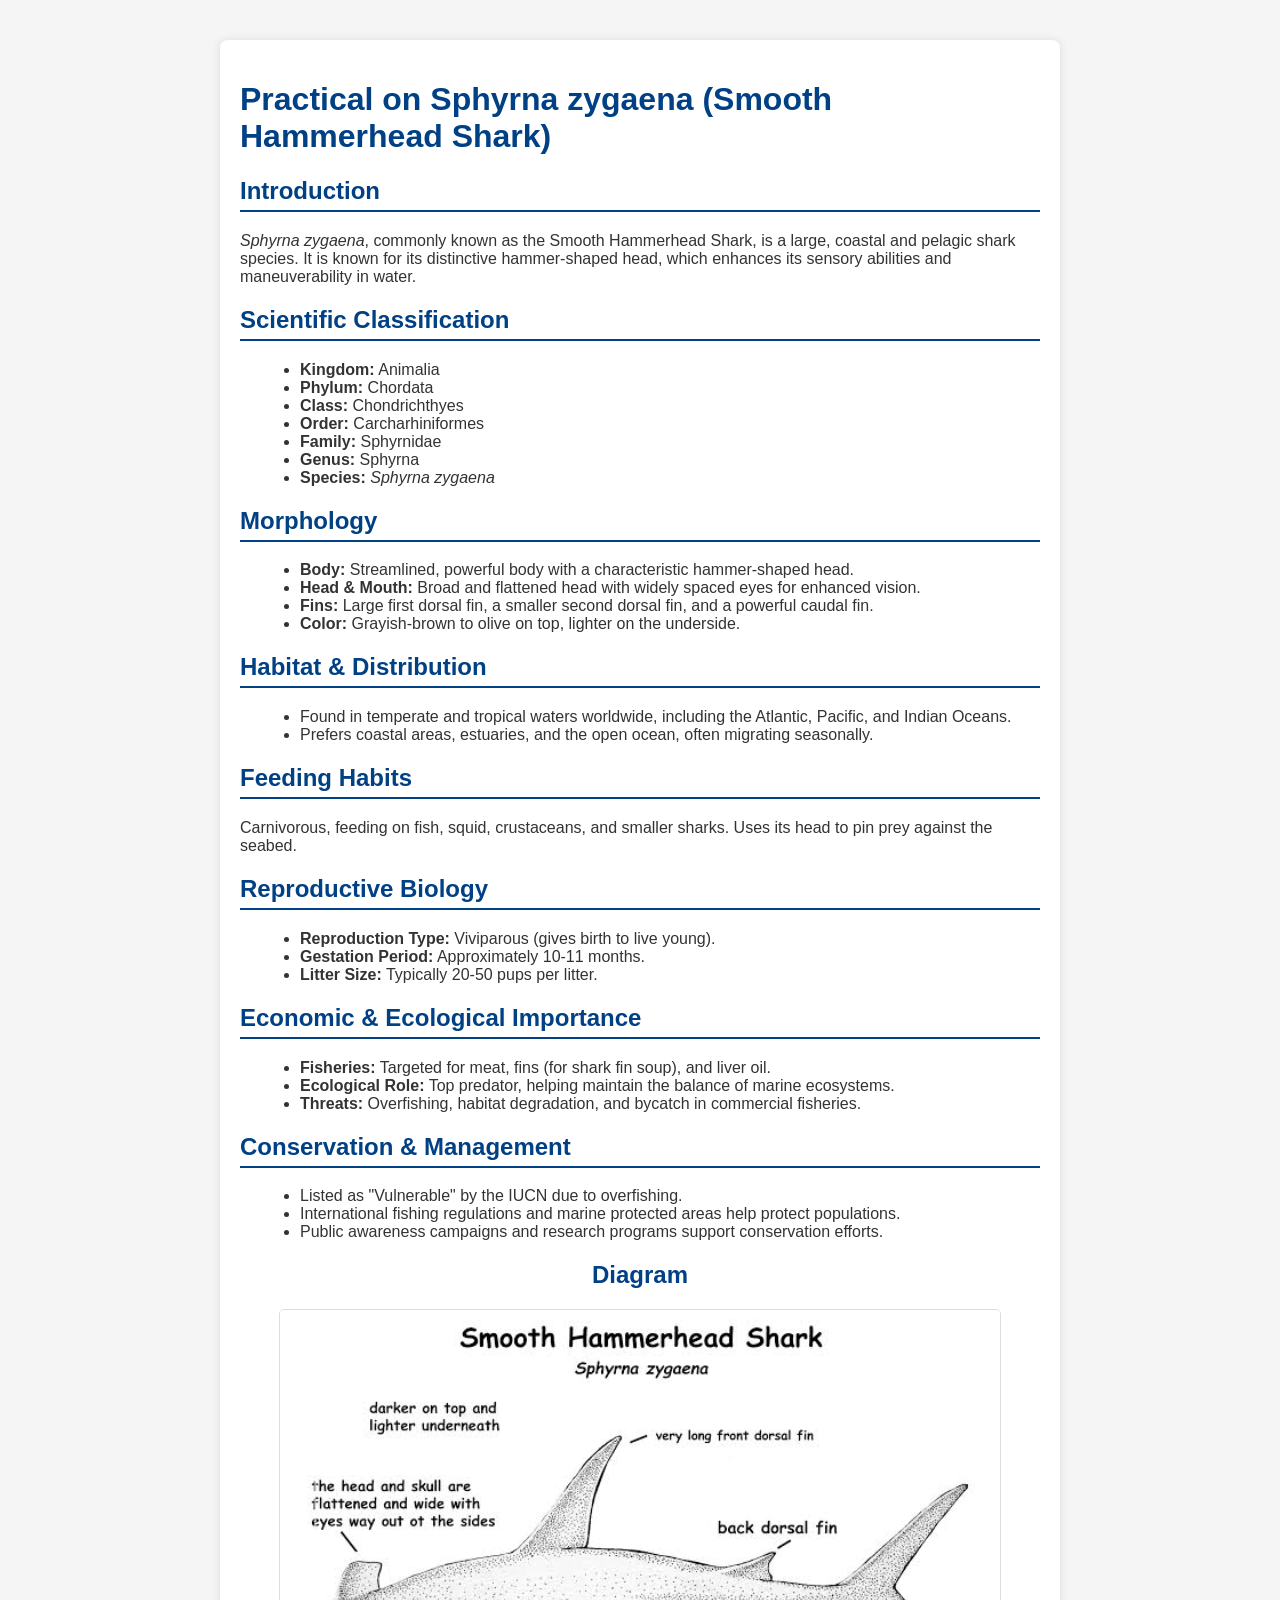
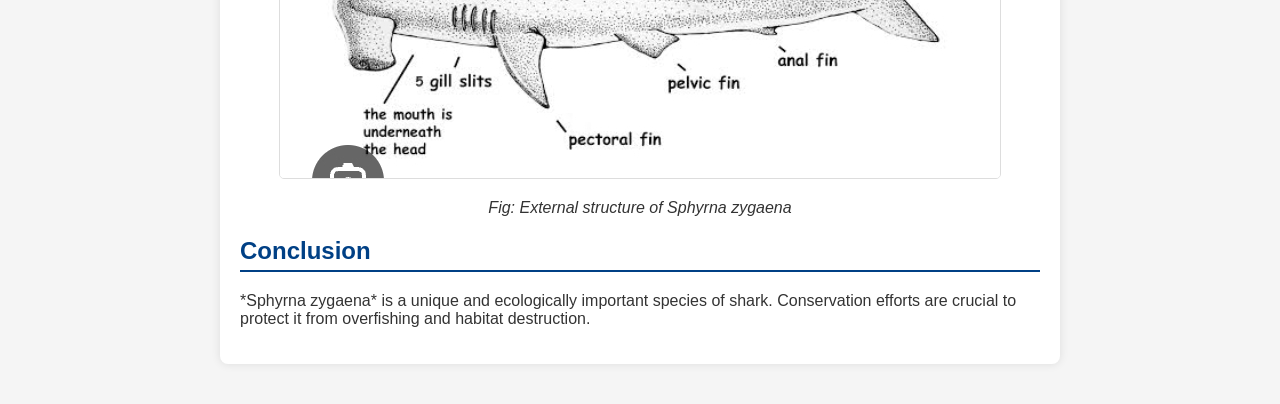
<file: Sphyrna_zygaena.html>
<!DOCTYPE html>
<html lang="en">
<head>
    <meta charset="UTF-8">
    <meta name="viewport" content="width=device-width, initial-scale=1.0">
    <title>Practical Report on Sphyrna zygaena</title>
    <style>
        body {
            font-family: Arial, sans-serif;
            margin: 20px;
            padding: 20px;
            background-color: #f5f5f5;
            color: #333;
        }
        .container {
            max-width: 800px;
            margin: auto;
            padding: 20px;
            background: white;
            border-radius: 8px;
            box-shadow: 0px 0px 10px rgba(0, 0, 0, 0.1);
        }
        h1, h2 {
            color: #004085;
        }
        .diagram {
            text-align: center;
            margin: 20px 0;
        }
        img {
            max-width: 100%;
            border: 1px solid #ddd;
            border-radius: 5px;
        }
        .section {
            margin-bottom: 15px;
        }
        .section h2 {
            border-bottom: 2px solid #004085;
            padding-bottom: 5px;
        }
        ul {
            margin-left: 20px;
        }
    </style>
</head>
<body>

    <div class="container">
        <h1>Practical on Sphyrna zygaena (Smooth Hammerhead Shark)</h1>

        <div class="section">
            <h2>Introduction</h2>
            <p><i>Sphyrna zygaena</i>, commonly known as the Smooth Hammerhead Shark, is a large, coastal and pelagic shark species. It is known for its distinctive hammer-shaped head, which enhances its sensory abilities and maneuverability in water.</p>
        </div>

        <div class="section">
            <h2>Scientific Classification</h2>
            <ul>
                <li><b>Kingdom:</b> Animalia</li>
                <li><b>Phylum:</b> Chordata</li>
                <li><b>Class:</b> Chondrichthyes</li>
                <li><b>Order:</b> Carcharhiniformes</li>
                <li><b>Family:</b> Sphyrnidae</li>
                <li><b>Genus:</b> Sphyrna</li>
                <li><b>Species:</b> <i>Sphyrna zygaena</i></li>
            </ul>
        </div>

        <div class="section">
            <h2>Morphology</h2>
            <ul>
                <li><b>Body:</b> Streamlined, powerful body with a characteristic hammer-shaped head.</li>
                <li><b>Head & Mouth:</b> Broad and flattened head with widely spaced eyes for enhanced vision.</li>
                <li><b>Fins:</b> Large first dorsal fin, a smaller second dorsal fin, and a powerful caudal fin.</li>
                <li><b>Color:</b> Grayish-brown to olive on top, lighter on the underside.</li>
            </ul>
        </div>

        <div class="section">
            <h2>Habitat & Distribution</h2>
            <ul>
                <li>Found in temperate and tropical waters worldwide, including the Atlantic, Pacific, and Indian Oceans.</li>
                <li>Prefers coastal areas, estuaries, and the open ocean, often migrating seasonally.</li>
            </ul>
        </div>

        <div class="section">
            <h2>Feeding Habits</h2>
            <p>Carnivorous, feeding on fish, squid, crustaceans, and smaller sharks. Uses its head to pin prey against the seabed.</p>
        </div>

        <div class="section">
            <h2>Reproductive Biology</h2>
            <ul>
                <li><b>Reproduction Type:</b> Viviparous (gives birth to live young).</li>
                <li><b>Gestation Period:</b> Approximately 10-11 months.</li>
                <li><b>Litter Size:</b> Typically 20-50 pups per litter.</li>
            </ul>
        </div>

        <div class="section">
            <h2>Economic & Ecological Importance</h2>
            <ul>
                <li><b>Fisheries:</b> Targeted for meat, fins (for shark fin soup), and liver oil.</li>
                <li><b>Ecological Role:</b> Top predator, helping maintain the balance of marine ecosystems.</li>
                <li><b>Threats:</b> Overfishing, habitat degradation, and bycatch in commercial fisheries.</li>
            </ul>
        </div>

        <div class="section">
            <h2>Conservation & Management</h2>
            <ul>
                <li>Listed as "Vulnerable" by the IUCN due to overfishing.</li>
                <li>International fishing regulations and marine protected areas help protect populations.</li>
                <li>Public awareness campaigns and research programs support conservation efforts.</li>
            </ul>
        </div>

        <div class="diagram">
            <h2>Diagram</h2>
            <img src="Sphyrna_zygaena.jpg" alt="Diagram of Sphyrna zygaena">
            <p><i>Fig: External structure of Sphyrna zygaena</i></p>
        </div>

        <div class="section">
            <h2>Conclusion</h2>
            <p>*Sphyrna zygaena* is a unique and ecologically important species of shark. Conservation efforts are crucial to protect it from overfishing and habitat destruction.</p>
        </div>
    </div>

</body>
</html>
</file>
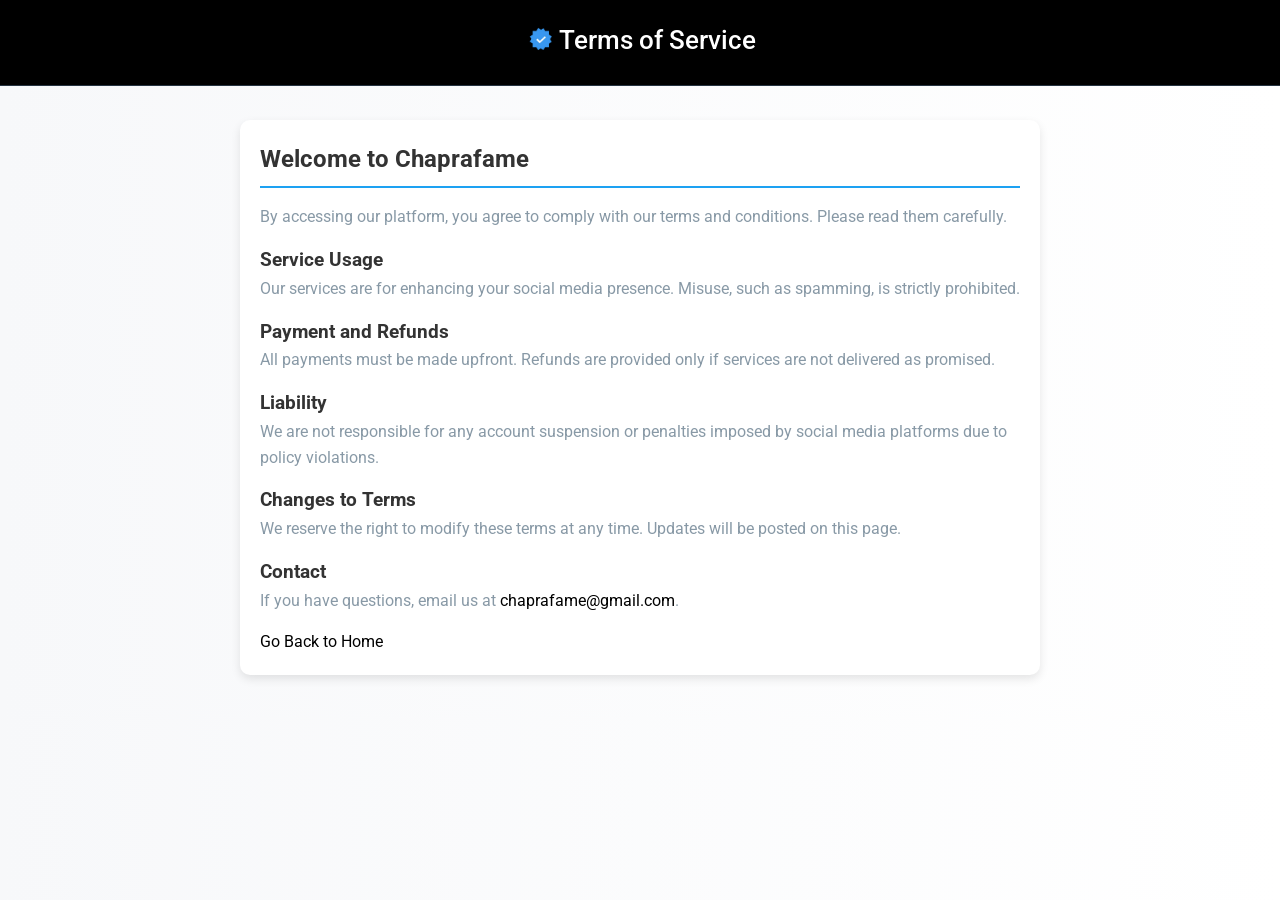
<file: Terms.html>
<!DOCTYPE html>
<html lang="en">
<head>
  <meta charset="UTF-8">
  <meta name="viewport" content="width=device-width, initial-scale=1.0">
  <title>Terms of Service - Chaprafame</title>
  <link href="https://fonts.googleapis.com/css2?family=Roboto:wght@400;500&display=swap" rel="stylesheet">
  <link rel="stylesheet" href="styles.css">
  <style>
    body {
      font-family: 'Roboto', sans-serif;
      margin: 0;
      padding: 0;
      background: linear-gradient(to right, #f7f8fa, #ffffff);
      color: #333;
    }
    header {
  position: fixed; /* Locks the header at the top */
  top: 0; /* Aligns the header with the top of the viewport */
  left: 0; /* Aligns the header with the left edge */
  width: 100%; /* Ensures the header spans the full width of the page */
  background: black; /* Sets the background color */
  color: white; /* Text color */
  text-align: center; /* Centers the text */
  padding: 20px 0; /* Adds vertical padding */
  z-index: 1000; /* Keeps the header above other elements */
}

/* Body adjustment to prevent overlap */
body {
  margin: 0;
  padding-top: 80px; /* Adjust padding to match header height */
  font-family: Arial, sans-serif;
}
    .content {
      max-width: 800px;
      margin: 40px auto;
      padding: 20px;
      background: white;
      border-radius: 10px;
      box-shadow: 0 4px 10px rgba(0, 0, 0, 0.1);
      opacity: 0;
      transform: scale(0.9);
      animation: zoomIn 0.8s ease-in-out forwards;
    }
    @keyframes zoomIn {
      to {
        opacity: 1;
        transform: scale(1);
      }
    }
    a {
      color: black;
      text-decoration: none;
    }
  </style>
</head>
<body>
  <header>
    <h1>Terms of Service</h1>
  </header>
  <div class="content">
    <h2>Welcome to Chaprafame</h2>
    <p>By accessing our platform, you agree to comply with our terms and conditions. Please read them carefully.</p>

    <h3>Service Usage</h3>
    <p>Our services are for enhancing your social media presence. Misuse, such as spamming, is strictly prohibited.</p>

    <h3>Payment and Refunds</h3>
    <p>All payments must be made upfront. Refunds are provided only if services are not delivered as promised.</p>

    <h3>Liability</h3>
    <p>We are not responsible for any account suspension or penalties imposed by social media platforms due to policy violations.</p>

    <h3>Changes to Terms</h3>
    <p>We reserve the right to modify these terms at any time. Updates will be posted on this page.</p>

    <h3>Contact</h3>
    <p>If you have questions, email us at <a href="mailto:chaprafame@gmail.com">chaprafame@gmail.com</a>.</p>
    
    <a href="index.html">Go Back to Home</a>
  </div>
</body>
</html>
</file>
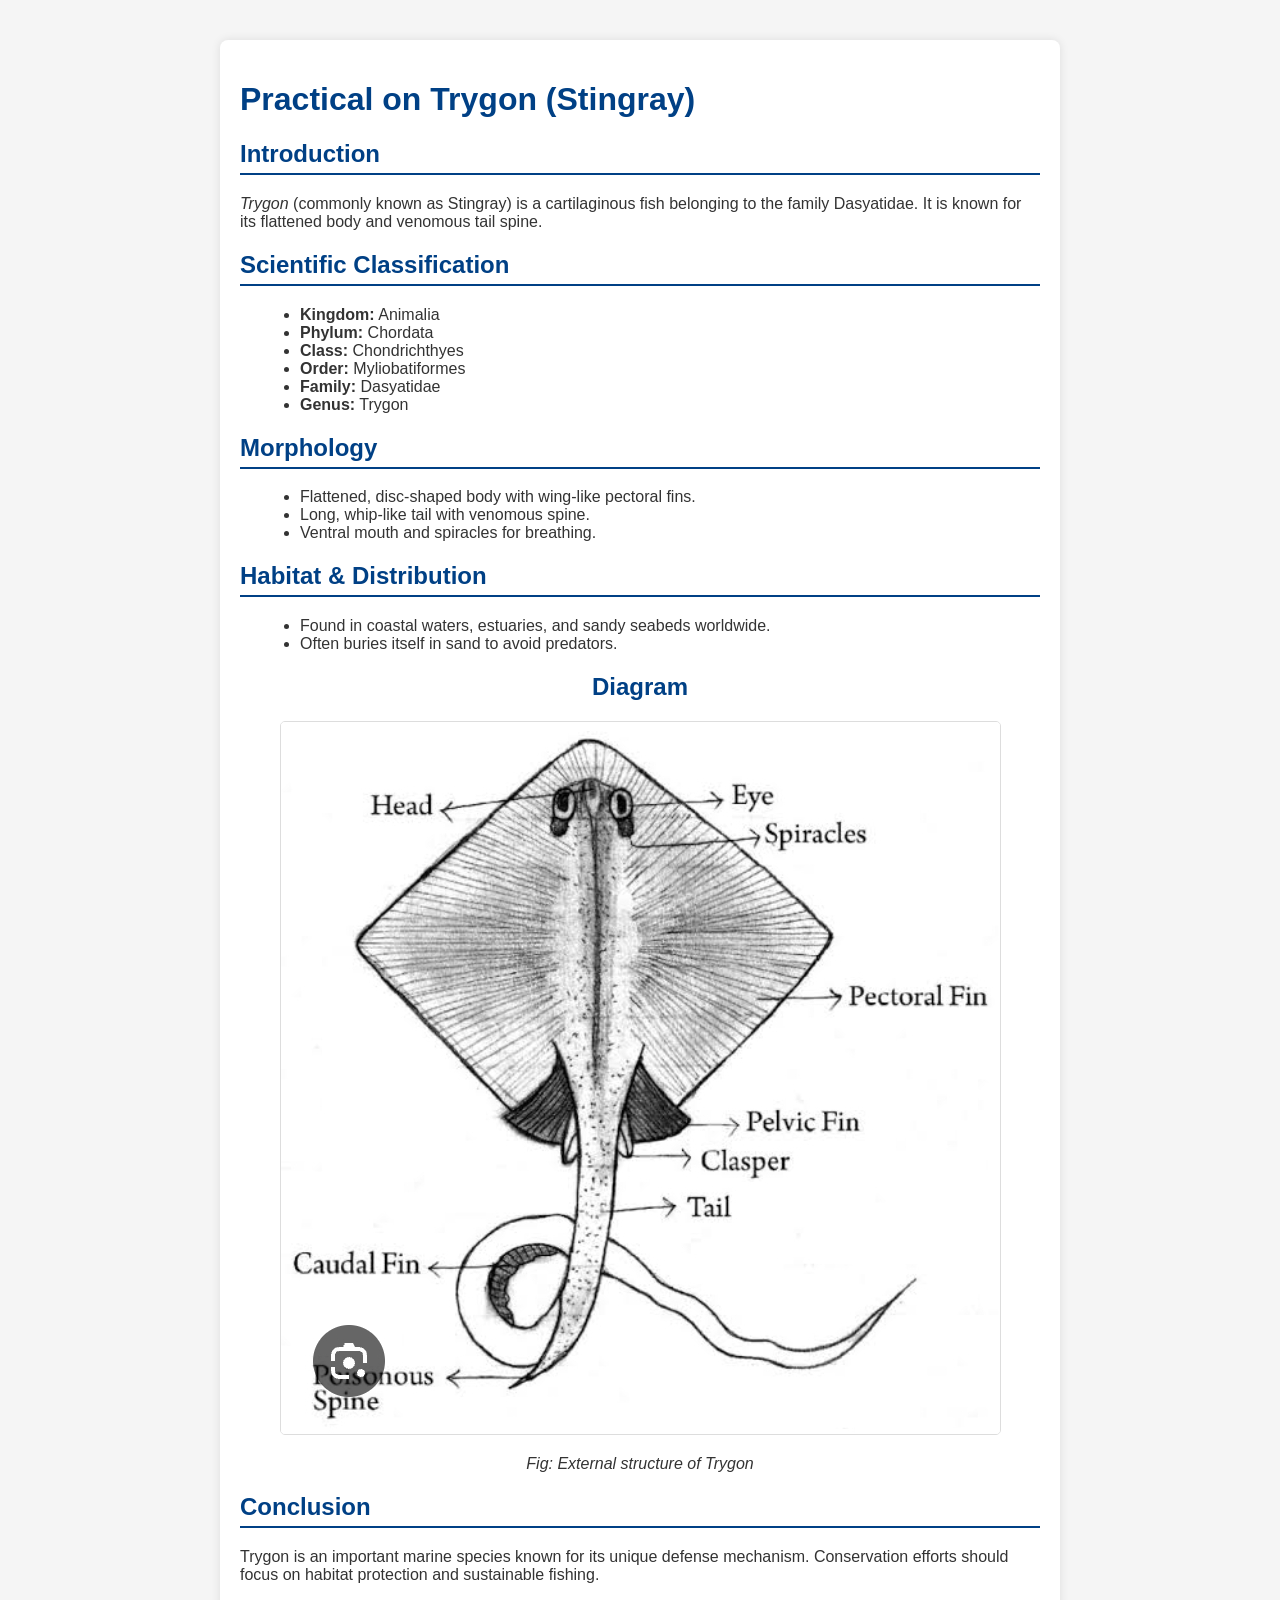
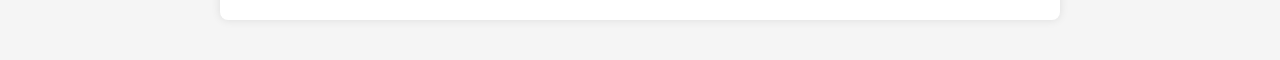
<file: Trygon.html>
<!DOCTYPE html>
<html lang="en">
<head>
    <meta charset="UTF-8">
    <meta name="viewport" content="width=device-width, initial-scale=1.0">
    <title>Practical Report on Trygon (Stingray)</title>
    <style>
        body {
            font-family: Arial, sans-serif;
            margin: 20px;
            padding: 20px;
            background-color: #f5f5f5;
            color: #333;
        }
        .container {
            max-width: 800px;
            margin: auto;
            padding: 20px;
            background: white;
            border-radius: 8px;
            box-shadow: 0px 0px 10px rgba(0, 0, 0, 0.1);
        }
        h1, h2 {
            color: #004085;
        }
        .diagram {
            text-align: center;
            margin: 20px 0;
        }
        img {
            max-width: 100%;
            border: 1px solid #ddd;
            border-radius: 5px;
        }
        .section {
            margin-bottom: 15px;
        }
        .section h2 {
            border-bottom: 2px solid #004085;
            padding-bottom: 5px;
        }
        ul {
            margin-left: 20px;
        }
    </style>
</head>
<body>

    <div class="container">
        <h1>Practical on Trygon (Stingray)</h1>

        <div class="section">
            <h2>Introduction</h2>
            <p><i>Trygon</i> (commonly known as Stingray) is a cartilaginous fish belonging to the family Dasyatidae. It is known for its flattened body and venomous tail spine.</p>
        </div>

        <div class="section">
            <h2>Scientific Classification</h2>
            <ul>
                <li><b>Kingdom:</b> Animalia</li>
                <li><b>Phylum:</b> Chordata</li>
                <li><b>Class:</b> Chondrichthyes</li>
                <li><b>Order:</b> Myliobatiformes</li>
                <li><b>Family:</b> Dasyatidae</li>
                <li><b>Genus:</b> Trygon</li>
            </ul>
        </div>

        <div class="section">
            <h2>Morphology</h2>
            <ul>
                <li>Flattened, disc-shaped body with wing-like pectoral fins.</li>
                <li>Long, whip-like tail with venomous spine.</li>
                <li>Ventral mouth and spiracles for breathing.</li>
            </ul>
        </div>

        <div class="section">
            <h2>Habitat & Distribution</h2>
            <ul>
                <li>Found in coastal waters, estuaries, and sandy seabeds worldwide.</li>
                <li>Often buries itself in sand to avoid predators.</li>
            </ul>
        </div>

        <div class="diagram">
            <h2>Diagram</h2>
            <img src="Trygon.jpg" alt="Diagram of Trygon">
            <p><i>Fig: External structure of Trygon</i></p>
        </div>

        <div class="section">
            <h2>Conclusion</h2>
            <p>Trygon is an important marine species known for its unique defense mechanism. Conservation efforts should focus on habitat protection and sustainable fishing.</p>
        </div>
    </div>

</body>
</html>
</file>
<file: styles.css>
/* General Reset */
* {
  margin: 0;
  padding: 0;
  box-sizing: border-box;
  font-family: 'Roboto', sans-serif;
}

/* Body */
body {
  background-color: #10171e;
  color: #ffffff;
  line-height: 1.6;
}

/* Header */
header {
  background-color: #15202b;
  padding: 1rem;
  text-align: center;
  border-bottom: 1px solid #253341;
}
header h1 {
  font-family: Roboto;
  font-size: 1.6rem; /* Text size */
  font-weight: 500;
  color: #ffffff;
  display: inline-flex;
  align-items: center; /* Vertically center text with the badge */
}

header h1::before {
  content: ""; /* Required for pseudo-element */
  display: inline-block;
  background: url('verified-badge.png') no-repeat center center;
  background-size: contain; /* Adjust image size to fit element */
  width: 1.4em; /* Slightly bigger than text size */
  height: 1.4em; /* Keep proportions */
  margin-right: 0.0rem; /* Increase spacing between image and text */
  margin-bottom: 0.1rem; /* Optional: Slight vertical alignment tweak */
}

header p {
  font-size: 1rem;
  color: #8899a6;
}
/* Navigation Bar */
nav ul {
  display: flex;
  justify-content: center;
  list-style: none;
  margin-top: 0.5rem;
}

nav ul li {
  margin: 0 1rem;
  position: relative;
  cursor: pointer;
  transition: transform 0.3s ease, color 0.3s ease;
}

nav ul li a {
  text-decoration: none;
  color: #ffffff;
  font-size: 0.9rem;
  transition: color 0.3s ease;
}

nav ul li a:hover {
  color: #1da1f2;
}


/* Container */
.container {
  padding: 1rem 1.5rem;
}

/* Sections */
section {
  margin: 2rem 0;
}

h2 {
  border-bottom: 2px solid #1da1f2;
  padding-bottom: 0.5rem;
  margin-bottom: 1rem;
  font-size: 1.5rem;
}

p {
  color: #8899a6;
  margin-bottom: 1rem;
}

/* Forms */
form {
  background-color: #15202b;
  padding: 1rem;
  border-radius: 8px;
  box-shadow: 0 4px 6px rgba(0, 0, 0, 0.3);
}

form div {
  margin-bottom: 1rem;
}

label {
  display: block;
  margin-bottom: 0.3rem;
  font-size: 0.9rem;
  color: #ffffff;
}

input, select {
  width: 100%;
  padding: 0.5rem;
  font-size: 1rem;
  border: none;
  border-radius: 5px;
  background-color: #192734;
  color: #ffffff;
}

input::placeholder {
  color: #8899a6;
}

button {
  background-color: #1da1f2;
  color: #ffffff;
  border: none;
  padding: 0.7rem 1rem;
  border-radius: 5px;
  cursor: pointer;
  font-size: 1rem;
  transition: background-color 0.3s ease;
}

button:hover {
  background-color: #1991db;
}

/* Pricing Plans */
.pricing-plan {
  background-color: #192734;
  padding: 1rem;
  margin: 0.5rem 0;
  border-radius: 8px;
  border: 1px solid #253341;
}

.pricing-plan h3 {
  color: #1da1f2;
  margin-bottom: 0.5rem;
}

/* Links */
a.button {
  display: inline-block;
  background-color: #1da1f2;
  color: #ffffff;
  padding: 0.7rem 1rem;
  border-radius: 5px;
  text-decoration: none;
  transition: background-color 0.3s ease;
}

a.button:hover {
  background-color: #1991db;
}

/* Footer */
section#contact {
  text-align: center;
  padding: 1rem 0;
  border-top: 1px solid #253341;
}

section#contact nav ul {
  justify-content: center;
}

section#contact p {
  font-size: 0.9rem;
}
</file>
